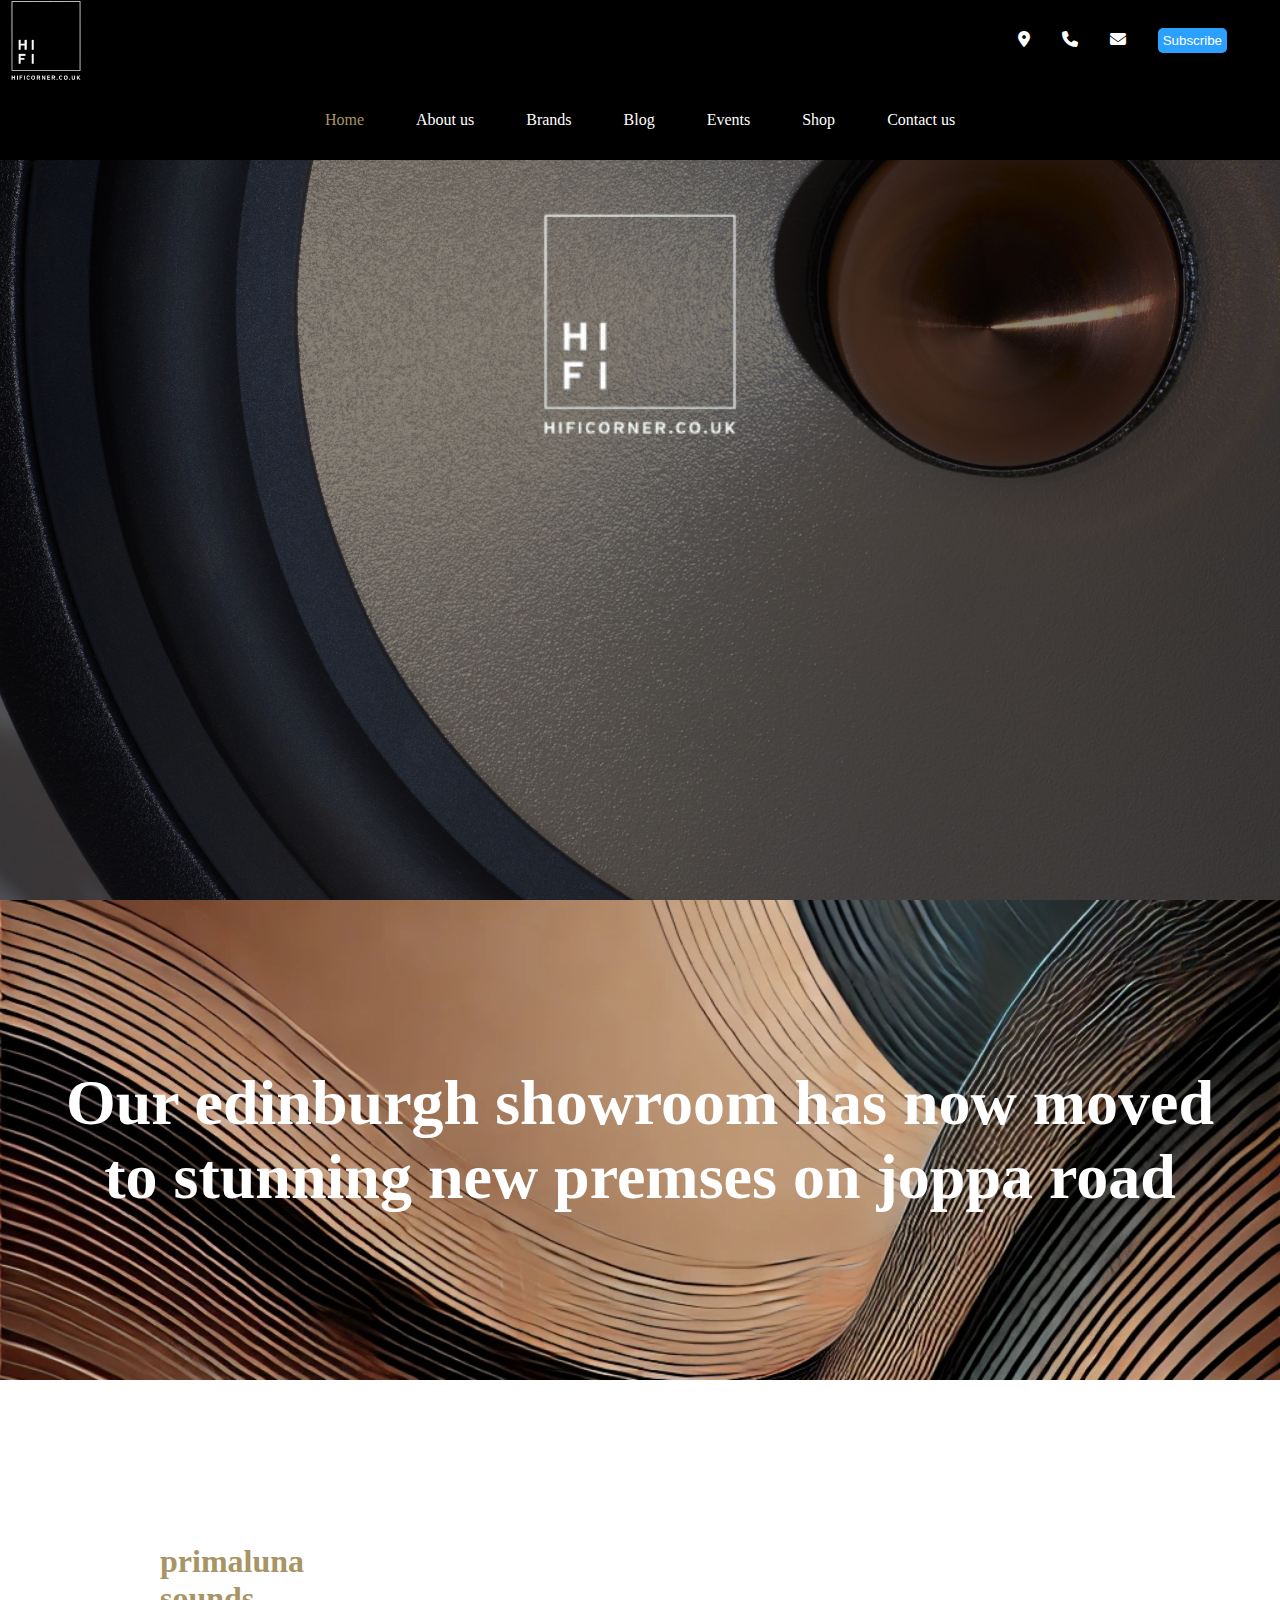
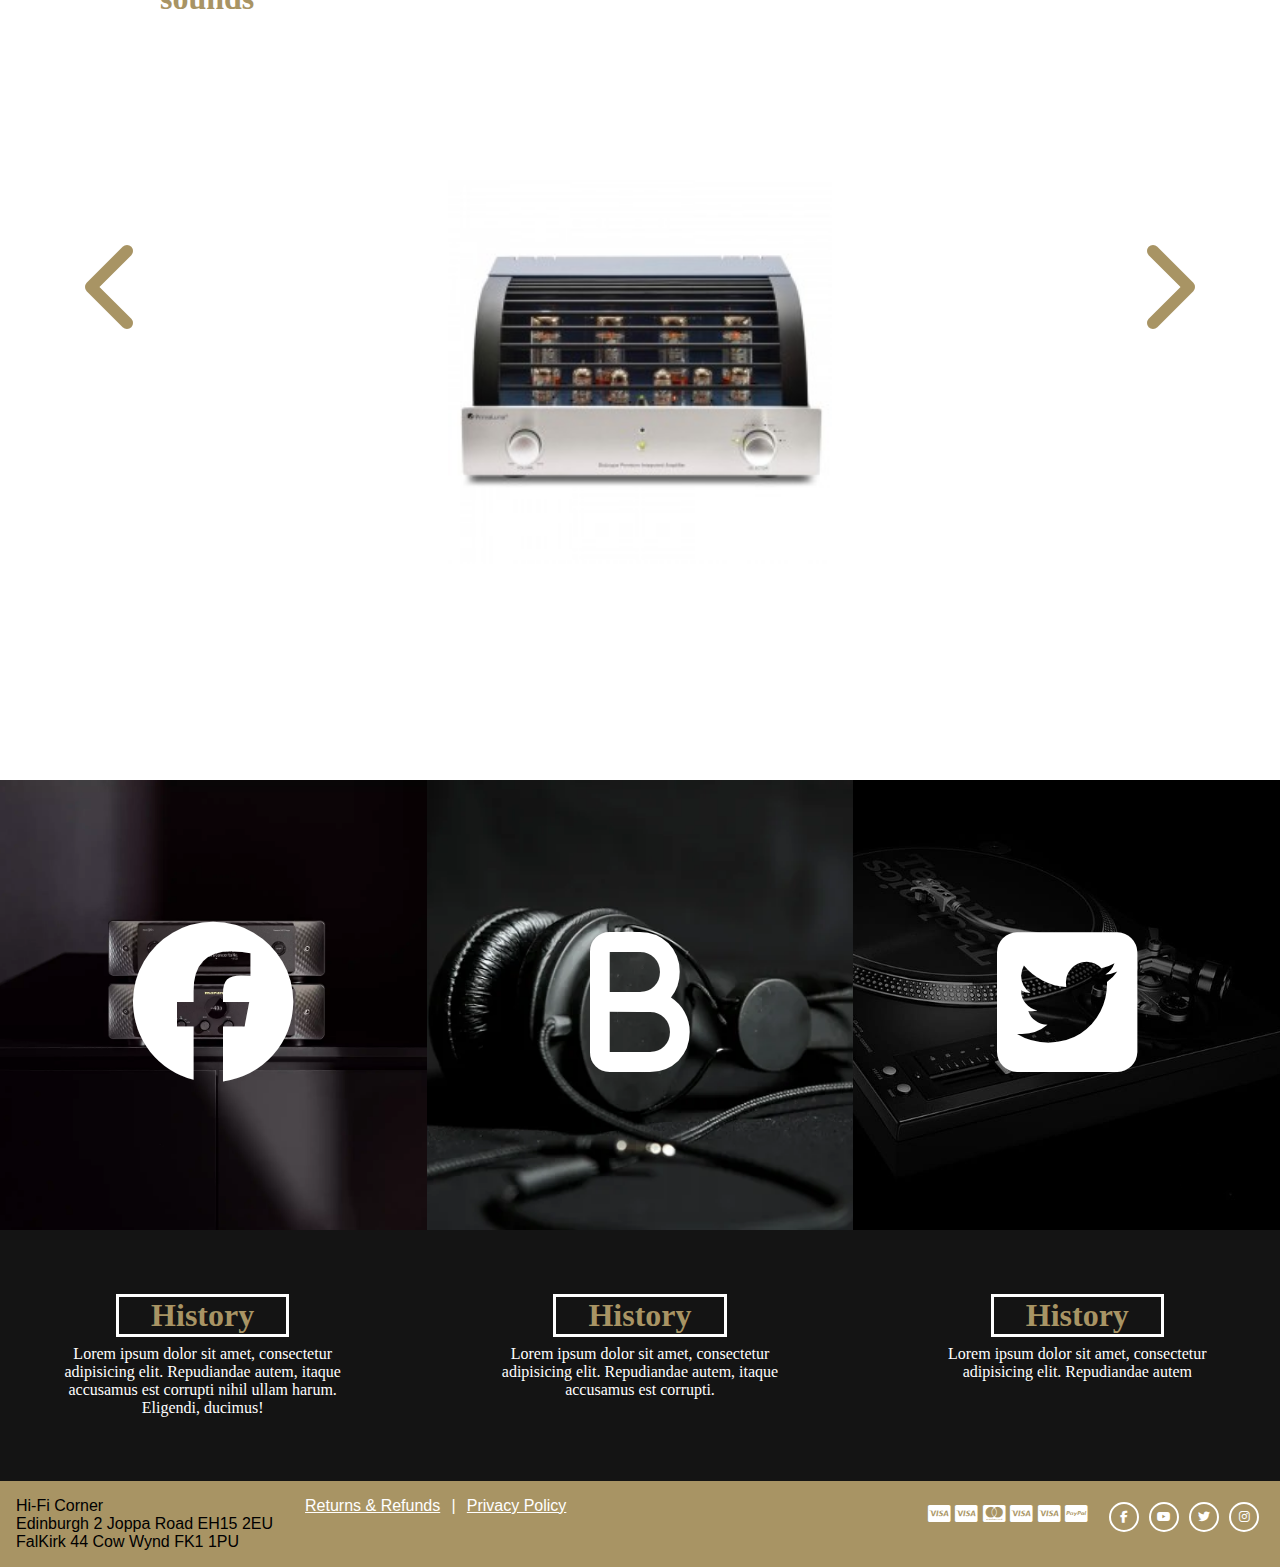
<file: index.html>
<!DOCTYPE html>
<html lang="en">
<head>
    <meta charset="UTF-8">
    <meta name="viewport" content="width=device-width, initial-scale=1.0">
    <title>hifi</title>
    <script src="frontpage.js" defer></script>
    <link rel="stylesheet" href="frontpage.css">
    <link rel="stylesheet" href="https://cdnjs.cloudflare.com/ajax/libs/font-awesome/6.4.2/css/all.min.css">
</head>
<body>
    <header>
        <nav class="top-navbar">
            <img src="imgtilforside/billede.png" alt="" style="width: 90px;">
            <ul class="top-navbar-list">
                <li>
                    <i class="fa-solid fa-location-dot" style="color: #ffffff;"></i> 
                </li>
                <li>
                    <i class="fa-solid fa-phone" style="color: #ffffff;"></i>
                </li>
                <li>
                    <i class="fa-solid fa-envelope" style="color: #ffffff;"></i>
                </li>
                <li>
                    <button id="sub-btn">Subscribe</button>
                </li>
                
            </ul>
        </nav>
        <input type="checkbox" id="menu-toggle" class="menu-toggle">
        <label class="burger-menu">
        </label>
        <nav class="second-navbar">
            <ul class="second-navbar-list">
                <li>

                    <a aria-current="page" href="#">Home</a>

                </li>
                <li>
                    <a href="#">About us</a>
                </li>
                <li>
                    <a href="/brands.html">Brands</a>
                </li>
                <li>
                    <a href="#">Blog</a>
                </li>
                <li>
                    <a href="#">Events</a>
                </li>
                <li>
                    <a href="shop.html">Shop</a>
                </li>
                <li>
                    <a href="#">Contact us</a>
                </li>

            </ul>
        </nav>
         <div class="hifi-img-container">
            <img class="hifi-img" src="imgtilforside/billede.png" alt="">
        </div>
    </header>
    <main>
        <section class="first-section">
            <h1>Our edinburgh showroom has now moved <br> to stunning new premses on joppa road</h1>

        </section>
        <div class="slideshow-container">
            <div class="mySlides fade">
              <div class="numbertext">1 / 3</div>
              <div class="text-forslide"><h1>primaluna <br> sounds</h1></div>
              <img class="imgoone" src="imgtilforside/billede (1).png" style="width: 30%">
            </div>
            
            <div class="mySlides fade">
              <div class="numbertext">2 / 3</div>
              <div class="text-forslide"><h1>Project <br> prebox</h1></div>
              <img class="imgtwo" src="Produktbilleder/forforstaerkere/Project_prebox.jpg" style="width: 30%">
            </div>
            
            <div class="mySlides fade">
              <div class="numbertext">3 / 3</div>
              <div class="text-forslide"><h1>harbeth <br> monitor30</h1></div>
              <img class="imgthree" src="Produktbilleder/hojtalere/harbeth_monitor30.jpg" style="width: 17%">
            </div>

            <div class="slider-buttons">
                <button class="prev" onclick="plusSlides(-1)"><i class="fa-solid fa-chevron-left fa-2xl" style="color: #a89464;"></i></button>
                <button class="next" onclick="plusSlides(1)"><i class="fa-solid fa-chevron-right fa-2xl" style="color: #a89464;"></i></button>
            </div>
        </div>
        
        <div class="social-sec">
            <div>
                <img class="social-img" src="imgtilforside/thumb__1920_0_0_0_auto.webp" alt="">
                <a class="social-font" href="#"><i class="fa-brands fa-facebook fa-2xl" style="color: #ffffff;"></i></a>

            </div>
            <div>
                <img class="social-img" src="imgtilforside/depositphotos_107533950-Black-headphones-on-a-black-background.jpg" alt="">
                <a class="social-font" href="#"><i class="fa-solid fa-b fa-2xl" style="color: #ffffff;"></i></a>

            </div>
            <div>
                <img class="social-img" src="imgtilforside/HD-wallpaper-technics-turntable-dark-music-turntable-black-technics-dj-blend.jpg" alt="">
                <a class="social-font" href="#"><i class="fa-brands fa-square-twitter fa-2xl" style="color: #ffffff;"></i></a>

            </div>
        </div>
        <div class="info-sec">
            <div class="info-sec-box">
                <div class="info-box-top">
                    <h1>History</h1>
                </div>
                <p>Lorem ipsum dolor sit amet, consectetur adipisicing elit. Repudiandae autem,
                     itaque accusamus est corrupti nihil ullam harum. Eligendi, ducimus!</p>
            </div>
            <div class="info-sec-box">
                <div class="info-box-top">
                    <h1>History</h1>
                </div>
                <p>Lorem ipsum dolor sit amet, consectetur adipisicing elit. Repudiandae autem,
                     itaque accusamus est corrupti.</p>
            </div>
            <div class="info-sec-box">
                <div class="info-box-top">
                    <h1>History</h1>
                </div>
                <p>Lorem ipsum dolor sit amet, consectetur adipisicing elit. Repudiandae autem</p>
            </div>
        </div>
    </main>
    <footer>
        <div class="footer-container">
            <div class="footer-one">
                <div class="footer-text">
                    <p>Hi-Fi Corner</p>
                    <p>Edinburgh 2 Joppa Road EH15 2EU</p>
                    <p>FalKirk 44 Cow Wynd FK1 1PU</p>
                </div>
                <div class="footer-link">
                    <a href="#">Returns & Refunds</a>
                    <p>|</p>
                    <a href="#">Privacy Policy</a>
                </div>
            </div>
            <div class="footer-two">
               <div class="footer-payment">
                    <a href="#"><i class="fa-brands fa-cc-visa fa-lg" style="color: #ffffff;"></i></a>
                    <a href="#"><i class="fa-brands fa-cc-visa fa-lg" style="color: #ffffff;"></i></a>
                    <a href="#"><i class="fa-brands fa-cc-mastercard fa-lg" style="color: #ffffff;"></i></a>
                    <a href="#"><i class="fa-brands fa-cc-visa fa-lg" style="color: #ffffff;"></i></a>
                    <a href="#"><i class="fa-brands fa-cc-visa fa-lg" style="color: #ffffff;"></i></a>
                    <a href="#"><i class="fa-brands fa-cc-paypal fa-lg" style="color: #ffffff;"></i></a>
                </div>
                <div class="footer-fonts">
                    <div class="cirkle-fonts">
                        <a href="#"><i class="fa-brands fa-facebook-f fa-xs" style="color: #ffffff;"></i></a>
                    </div>
                    <div class="cirkle-fonts">
                        <a href="#"><i class="fa-brands fa-youtube fa-xs" style="color: #ffffff;"></i></a>
                    </div>
                    <div class="cirkle-fonts">
                        <a href="#"><i class="fa-brands fa-twitter fa-xs" style="color: #ffffff;"></i></a>
                    </div>
                    <div class="cirkle-fonts">
                        <a href="#"><i class="fa-brands fa-instagram fa-xs" style="color: #ffffff;"></i></a>
                    </div>
                </div> 
            </div>
            
        </div>
    </footer>
    
    </body>
    </html>
</body>
</html>
</file>
<file: frontpage.css>
@import url(/styling/Nav-footer.css);

*{
    margin: 0;
    padding: 0;
    box-sizing: border-box;
}
/*------------------------------header------------------------------*/
#sub-btn{
    background-color: rgb(44, 160, 255);
    color: white;
    padding: 5px;
    border: none;
    border-radius: 5px;
    margin-right: 2rem;
}
header{
    background-image: url(imgtilforside/COLOURBOX21695701new.jpg);
    height: 100vh;
    width: 100%; 
    background-repeat: no-repeat;
    background-size: cover;
    background-position: center;
}



.hifi-img-container{
    display: flex;
    justify-content: center; 
    margin-top: 2rem;
}

.hifi-img{
    display: inline-block;
    width: 250px;
    
}
/*------------------------------frist section------------------------------*/
.first-section{
    background-image: url(imgtilforside/brownwaves.webp);
    height: 30rem;
    width: 100%; 
    background-repeat: no-repeat;
    background-size: cover;
    background-position: center;
    display: flex;
    align-items: center;
    justify-content: center;
}
.first-section h1{
    color: white;
    font-size: 4rem;
    text-align: center;
    align-items: center;
    justify-content: center;
}

/*------------------------------slider------------------------------*/
.slideshow-container {
    position: relative;
    margin: 0 auto;
    overflow: hidden;
    height: 1000px;
}
.mySlides {
    display: flex;
    justify-content: center;
    height: 100%; 
    position: relative;
   
    
}

.mySlides img {
    display: block;
    margin: 0 auto;
    width: 100%; 
    padding-top: 400px;
}

.text-forslide {
    left: 10rem;
    display: inline-block;
    color: #a89464;
    position: absolute; 
    top: 20%;           
    left: 10rem;        
    transform: translateY(-50%);
}
.numbertext{
    display: none;
}

.slider-buttons .prev, .slider-buttons .next {
    position: absolute;
    top: 50%;
    transform: translateY(-50%);
    background-color: transparent;
    border: none;
    color: #a89464;
    padding: 5px;
    border-radius: 5px;
    height: 3rem;
    cursor: pointer;
}

.prev {
    left: 5rem; 
    font-size: 3rem;
}


.next {
    right: 5rem; 
    font-size: 3rem;
}
/*------------------------------noget------------------------------*/

.social-sec {
    display: flex;
    justify-content: center;
    flex-wrap: wrap; 
    width: 100%; 
    
}
.social-sec div {
    position: relative;
    flex: 1 1 calc(33.33% - 20px); 
    min-width: 300px; 
    height: calc(100vh / 2); 
}

.social-img {
    width: 100%;
    height: 100%;
    object-fit: cover; 
}

.social-font {
    position: absolute;
    top: 50%;
    left: 50%;
    transform: translate(-50%, -50%);
    z-index: 2;
    color: white;
    font-size: 5rem;
    text-decoration: none;
}

.info-sec {
    display: flex;
    justify-content: center;
    background-color: #141414;
    gap: 2rem;
}
.info-sec-box{
    width: 20rem;
    text-align: center;
    color: white;
    margin: 4rem;
}
.info-box-top{
    border: 3px solid white;
    display: inline-block; 
    padding: 0rem 2rem 0rem 2rem; 
    margin-bottom: 0.5rem;
    color: #a89464;
}
.text-lines{
    color: #000000;
}
.text-link a{
    text-decoration: none;
    color: white;

}
</file>
